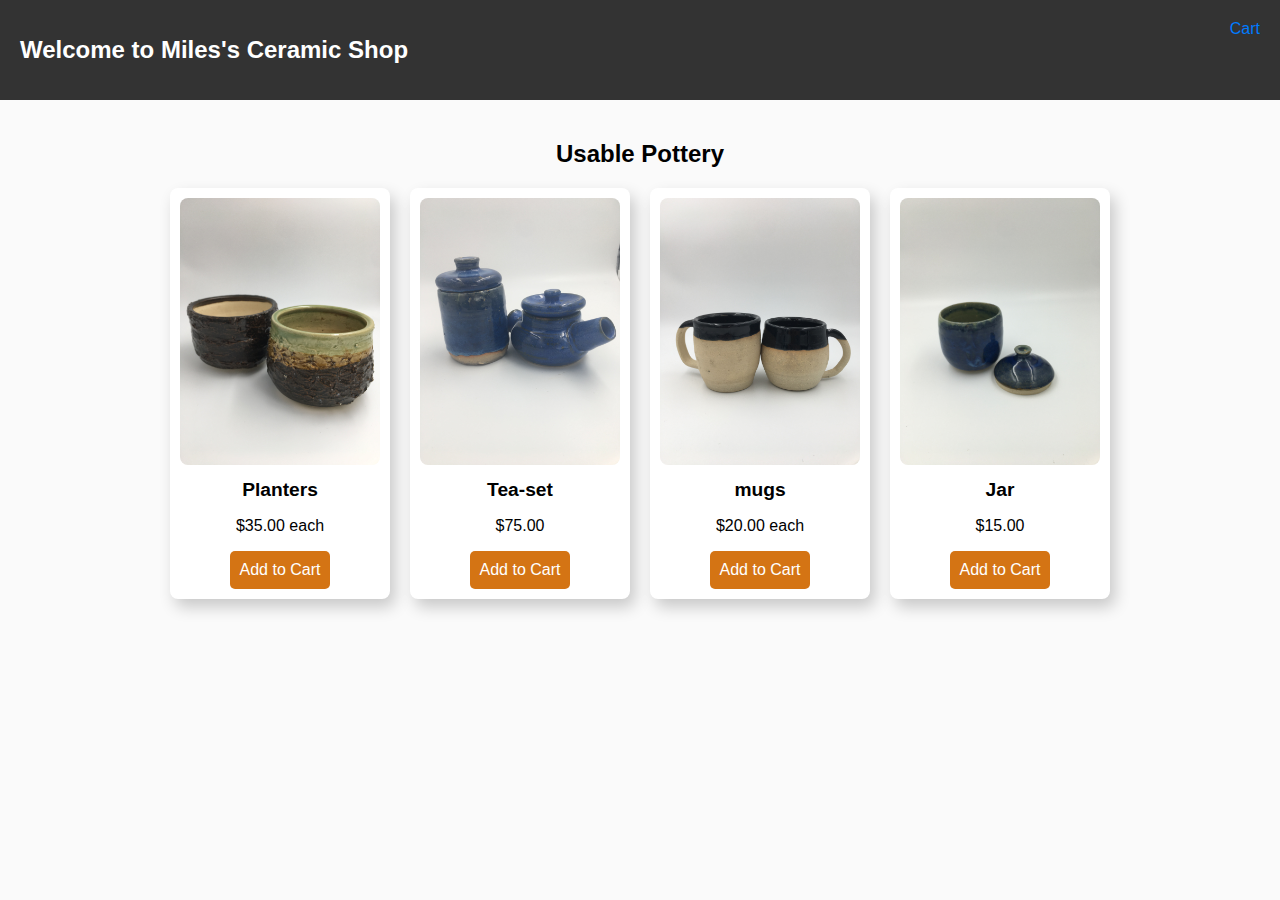
<file: index.html>
<!DOCTYPE html>
<html lang="en">
<head>
    <meta charset="UTF-8">
    <meta name="viewport" content="width=device-width, initial-scale=1.0">
    <title>Miles's Ceramics Shop</title>
    <link rel="stylesheet" href="styles.css">
</head>
<body>
    <header>
        <h1>Welcome to Miles's Ceramic Shop</h1>
        <a href="cart.html" class="cart-link">Cart</a>
    </header>
    
    <main>
        <section id="products">
            <p id="addedToCart" class="hidden">Item Added to cart!</p>
            <h2>Usable Pottery</h2>
            <div class="product-list">
                <!-- Each product will have a card structure -->
                <div class="product-card">
                    <img src=".\images\planters.JPG" alt="Ceramic Piece 1">
                    <h3>Planters</h3>
                    <p>$35.00 each</p>
                    <button onclick="addToCart('planters', 35.00)">Add to Cart</button>
                </div>
                <div class="product-card">
                    <img src=".\images\tea set.JPG" alt="Ceramic Piece 2">
                    <h3>Tea-set</h3>
                    <p>$75.00</p>
                    <button onclick="addToCart('Tea-set', 75.00)">Add to Cart</button>
                </div>
                <div class="product-card">
                    <img src=".\images\mugs.JPG" alt="Ceramic Piece 3">
                    <h3>mugs</h3>
                    <p>$20.00 each</p>
                    <button onclick="addToCart('mugs', 20.00)">Add to Cart</button>
                </div>
                <div class="product-card">
                    <img src=".\images\jar.JPG" alt="Ceramic Piece 4">
                    <h3>Jar</h3>
                    <p>$15.00</p>
                    <button onclick="addToCart('Jar', 15.00)">Add to Cart</button>
                </div>
                <!-- Repeat product-card for more products -->
        </section>
    </main>
</body>
<script src="script.js"></script>
</html>
</file>
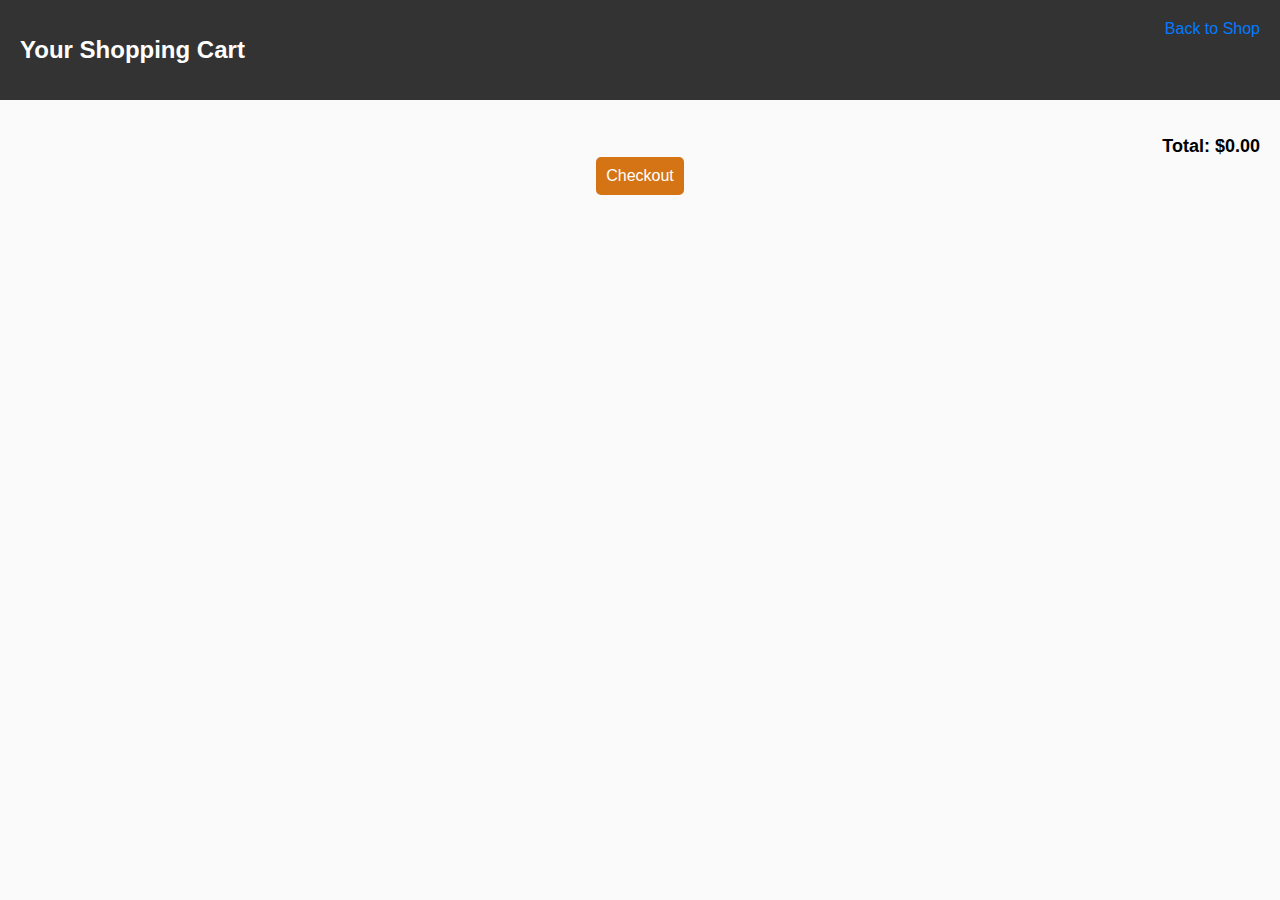
<file: cart.html>
<!DOCTYPE html>
<html lang="en">
<head>
    <meta charset="UTF-8">
    <meta name="viewport" content="width=device-width, initial-scale=1.0">
    <title>Shopping Cart</title>
    <link rel="stylesheet" href="styles.css">
</head>
<body>
    <header>
        <h1>Your Shopping Cart</h1>
        <a href="index.html" class="cart-link">Back to Shop</a>
    </header>

    <main id="cart-content">
        <section id="cart-items">
            <ul></ul>
        </section>
        <div id="total-price"></div>
        <button onclick="checkout()">Checkout</button>
    </main>
</body>
<script src="script.js"></script>
</html>
</file>
<file: styles.css>
body {
    font-family: Arial, sans-serif;
    margin: 0;
    padding: 0;
    background-color: #fafafa;
}

header {
    display: flex;
    justify-content: space-between;
    padding: 20px;
    background-color: #333;
    color: white;
}

header h1 {
    font-size: 1.5em;
}

.cart-link {
    color: #fff;
    text-decoration: none;
}

main {
    padding: 20px;
    text-align: center;
}

h2 {
    margin-bottom: 20px;
}

.product-list {
    display: flex;
    flex-wrap: wrap;
    gap: 20px;
    justify-content: center;
}

.product-card {
    background: white;
    border-radius: 8px;
    box-shadow: 5px 8px 16px rgba(0, 0, 0, 0.2);
    width: 200px;
    padding: 10px;
    text-align: center;
}

.product-card img {
    width: 100%;
    border-radius: 8px;
}

.product-card h3 {
    font-size: 1.2em;
    margin: 10px 0;
}

button {
    padding: 10px;
    font-size: 1em;
    background-color: #d47414;
    color: white;
    border: none;
    border-radius: 5px;
    cursor: pointer;
}

button:hover {
    background-color: rgb(185, 185, 24);
    box-shadow: 1px 4px 8px rgba(0, 0, 0, 0.2);
}

.hidden {
    display: none;
}

#addedToCart {
    color: #4CAF50; /* Green color for success */
    font-weight: bold;
    margin: 10px 0;
    text-align: center;
}

.cart-link {
    font-size: 16px;
    color: #007bff;
    text-decoration: none;
}

.cart-link:hover {
    text-decoration: underline;
}

/* Cart items styling */
#cart-items ul {
    list-style: none;
    padding: 0;
}

#cart-items ul li {
    display: flex;
    align-items: center;
    justify-content: space-between;
    background-color: #fff;
    padding: 10px;
    margin-bottom: 10px;
    
    border-radius: 5px;
    box-shadow: 0 2px 5px rgba(0, 0, 0, 0.1);
}

#cart-items ul li input[type="number"] {
    width: 50px;
    padding: 5px;
    font-size: 14px;
    text-align: center;
}

#cart-items ul li button {
    background-color: #ff4d4d;
    color: rgb(0, 0, 0);
    border: none;
    padding: 5px 10px;
    cursor: pointer;
    border-radius: 5px;
}

#cart-items ul li button:hover {
    background-color: #ff3333;
}

/* Total price styling */
#total-price {
    font-size: 18px;
    font-weight: bold;
    margin-top: 15px;
    text-align: right;
}
</file>
